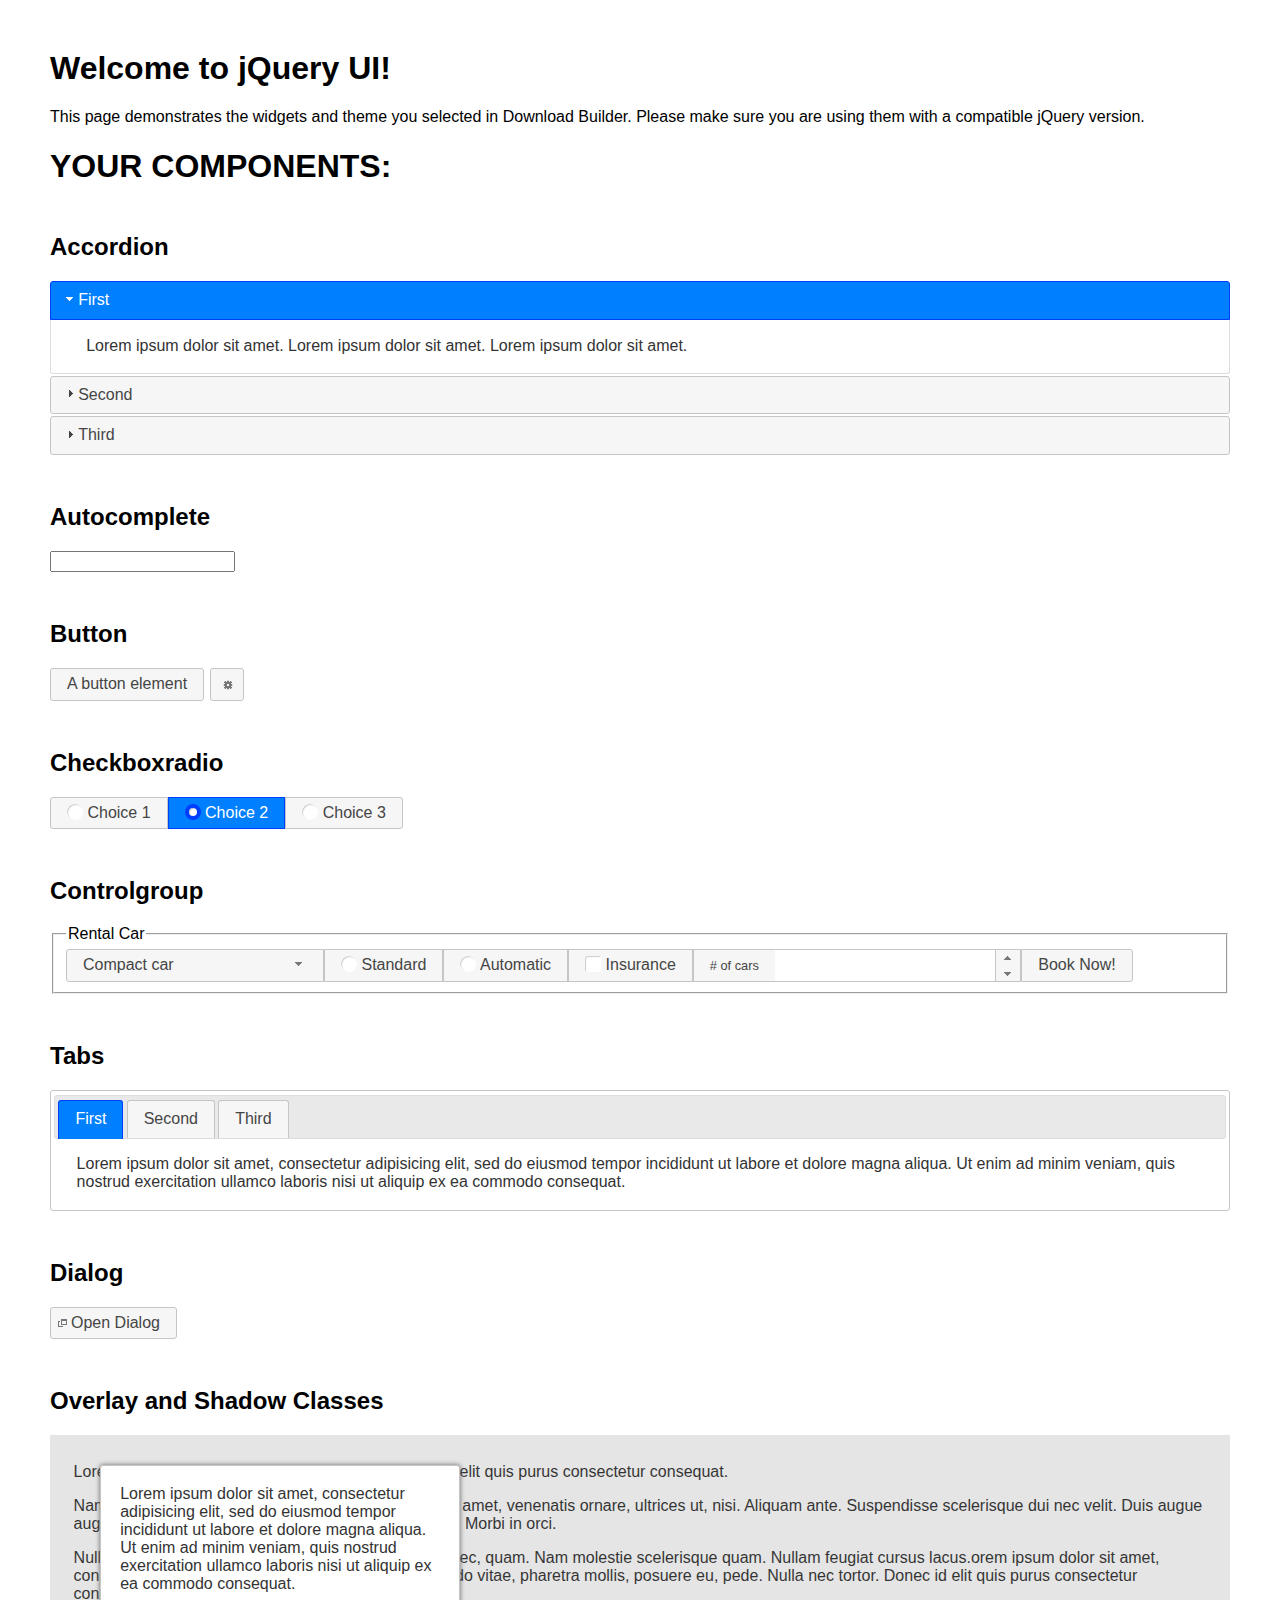
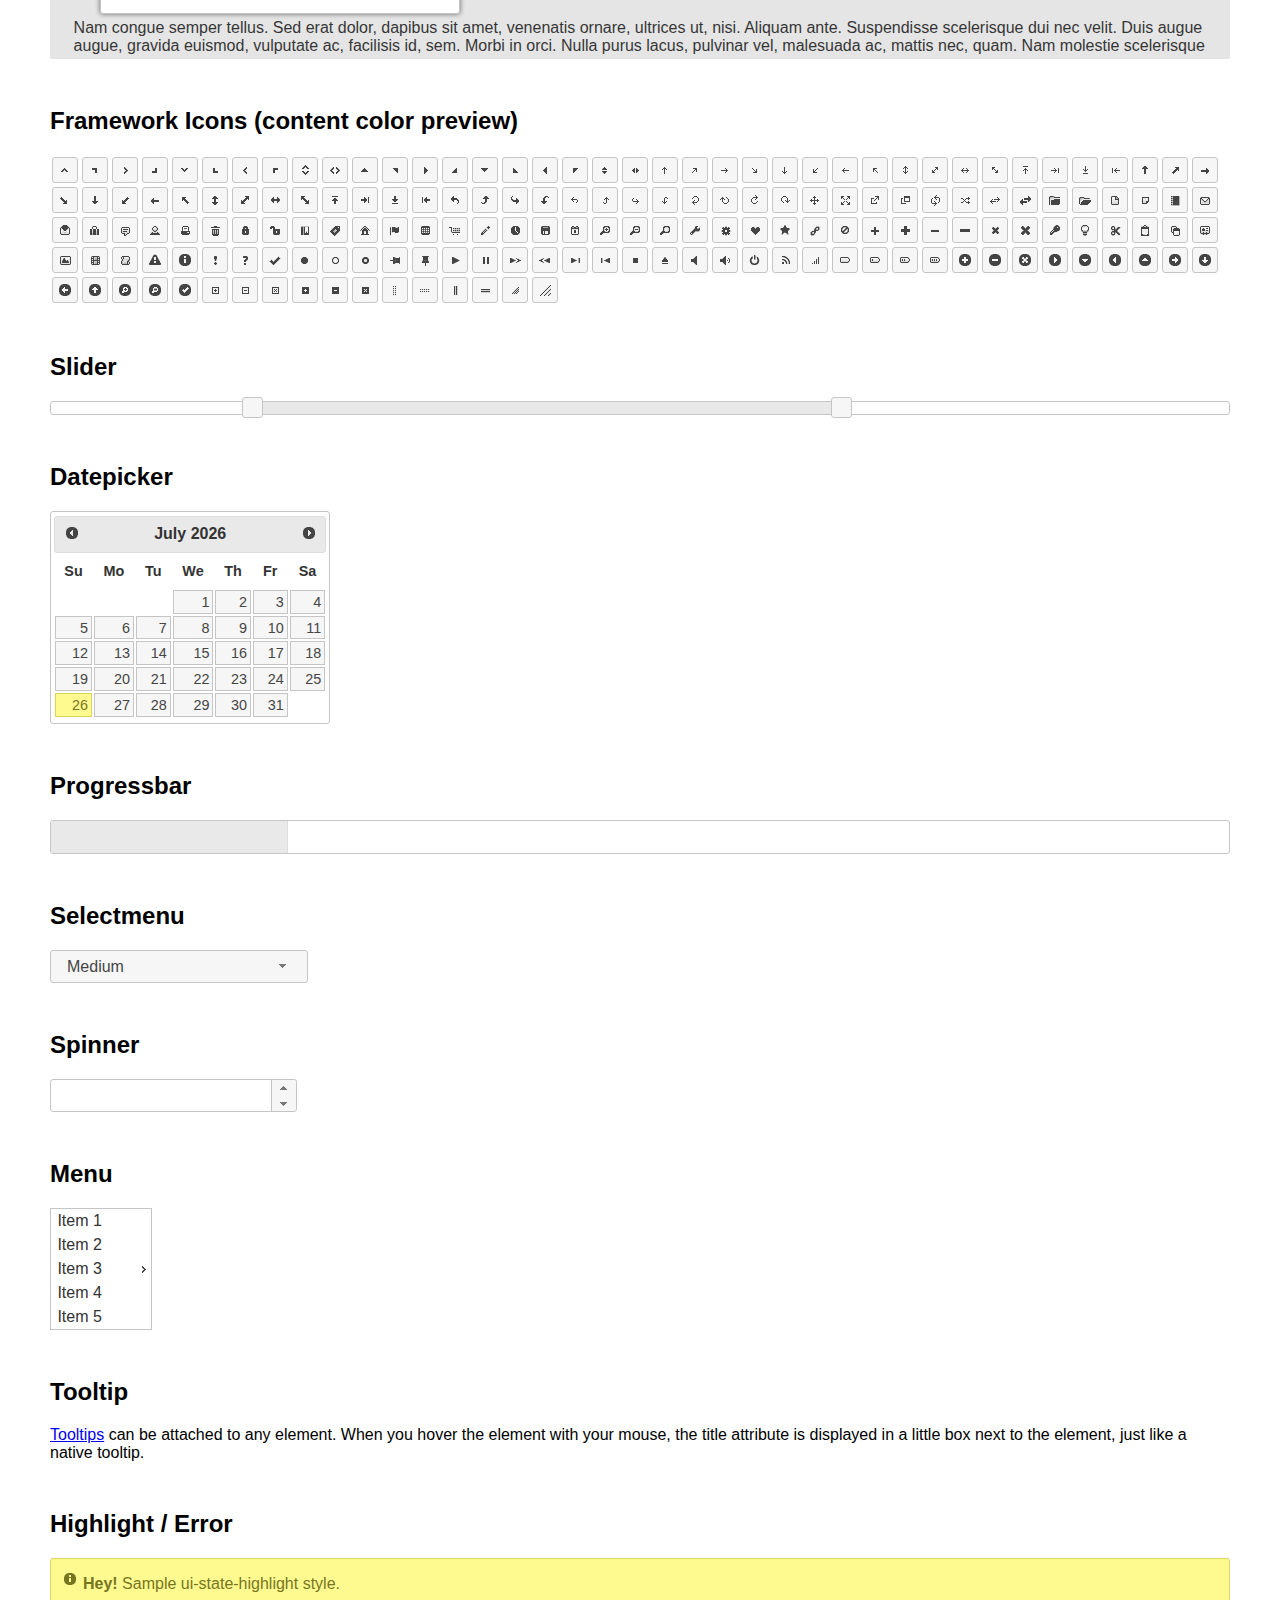
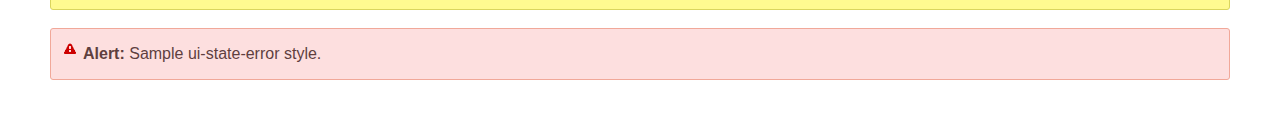
<file: js-libraries/jquery-ui-1.12.1.custom/index.html>
<!doctype html>
<html lang="us">
<head>
	<meta charset="utf-8">
	<title>jQuery UI Example Page</title>
	<link href="jquery-ui.css" rel="stylesheet">
	<style>
	body{
		font-family: "Trebuchet MS", sans-serif;
		margin: 50px;
	}
	.demoHeaders {
		margin-top: 2em;
	}
	#dialog-link {
		padding: .4em 1em .4em 20px;
		text-decoration: none;
		position: relative;
	}
	#dialog-link span.ui-icon {
		margin: 0 5px 0 0;
		position: absolute;
		left: .2em;
		top: 50%;
		margin-top: -8px;
	}
	#icons {
		margin: 0;
		padding: 0;
	}
	#icons li {
		margin: 2px;
		position: relative;
		padding: 4px 0;
		cursor: pointer;
		float: left;
		list-style: none;
	}
	#icons span.ui-icon {
		float: left;
		margin: 0 4px;
	}
	.fakewindowcontain .ui-widget-overlay {
		position: absolute;
	}
	select {
		width: 200px;
	}
	</style>
</head>
<body>

<h1>Welcome to jQuery UI!</h1>

<div class="ui-widget">
	<p>This page demonstrates the widgets and theme you selected in Download Builder. Please make sure you are using them with a compatible jQuery version.</p>
</div>

<h1>YOUR COMPONENTS:</h1>


<!-- Accordion -->
<h2 class="demoHeaders">Accordion</h2>
<div id="accordion">
	<h3>First</h3>
	<div>Lorem ipsum dolor sit amet. Lorem ipsum dolor sit amet. Lorem ipsum dolor sit amet.</div>
	<h3>Second</h3>
	<div>Phasellus mattis tincidunt nibh.</div>
	<h3>Third</h3>
	<div>Nam dui erat, auctor a, dignissim quis.</div>
</div>



<!-- Autocomplete -->
<h2 class="demoHeaders">Autocomplete</h2>
<div>
	<input id="autocomplete" title="type &quot;a&quot;">
</div>



<!-- Button -->
<h2 class="demoHeaders">Button</h2>
<button id="button">A button element</button>
<button id="button-icon">An icon-only button</button>



<!-- Checkboxradio -->
<h2 class="demoHeaders">Checkboxradio</h2>
<form style="margin-top: 1em;">
	<div id="radioset">
		<input type="radio" id="radio1" name="radio"><label for="radio1">Choice 1</label>
		<input type="radio" id="radio2" name="radio" checked="checked"><label for="radio2">Choice 2</label>
		<input type="radio" id="radio3" name="radio"><label for="radio3">Choice 3</label>
	</div>
</form>



<!-- Controlgroup -->
<h2 class="demoHeaders">Controlgroup</h2>
<fieldset>
	<legend>Rental Car</legend>
	<div id="controlgroup">
		<select id="car-type">
			<option>Compact car</option>
			<option>Midsize car</option>
			<option>Full size car</option>
			<option>SUV</option>
			<option>Luxury</option>
			<option>Truck</option>
			<option>Van</option>
		</select>
		<label for="transmission-standard">Standard</label>
		<input type="radio" name="transmission" id="transmission-standard">
		<label for="transmission-automatic">Automatic</label>
		<input type="radio" name="transmission" id="transmission-automatic">
		<label for="insurance">Insurance</label>
		<input type="checkbox" name="insurance" id="insurance">
		<label for="horizontal-spinner" class="ui-controlgroup-label"># of cars</label>
		<input id="horizontal-spinner" class="ui-spinner-input">
		<button>Book Now!</button>
	</div>
</fieldset>



<!-- Tabs -->
<h2 class="demoHeaders">Tabs</h2>
<div id="tabs">
	<ul>
		<li><a href="#tabs-1">First</a></li>
		<li><a href="#tabs-2">Second</a></li>
		<li><a href="#tabs-3">Third</a></li>
	</ul>
	<div id="tabs-1">Lorem ipsum dolor sit amet, consectetur adipisicing elit, sed do eiusmod tempor incididunt ut labore et dolore magna aliqua. Ut enim ad minim veniam, quis nostrud exercitation ullamco laboris nisi ut aliquip ex ea commodo consequat.</div>
	<div id="tabs-2">Phasellus mattis tincidunt nibh. Cras orci urna, blandit id, pretium vel, aliquet ornare, felis. Maecenas scelerisque sem non nisl. Fusce sed lorem in enim dictum bibendum.</div>
	<div id="tabs-3">Nam dui erat, auctor a, dignissim quis, sollicitudin eu, felis. Pellentesque nisi urna, interdum eget, sagittis et, consequat vestibulum, lacus. Mauris porttitor ullamcorper augue.</div>
</div>



<h2 class="demoHeaders">Dialog</h2>
<p>
	<button id="dialog-link" class="ui-button ui-corner-all ui-widget">
		<span class="ui-icon ui-icon-newwin"></span>Open Dialog
	</button>
</p>

<h2 class="demoHeaders">Overlay and Shadow Classes</h2>
<div style="position: relative; width: 96%; height: 200px; padding:1% 2%; overflow:hidden;" class="fakewindowcontain">
	<p>Lorem ipsum dolor sit amet,  Nulla nec tortor. Donec id elit quis purus consectetur consequat. </p><p>Nam congue semper tellus. Sed erat dolor, dapibus sit amet, venenatis ornare, ultrices ut, nisi. Aliquam ante. Suspendisse scelerisque dui nec velit. Duis augue augue, gravida euismod, vulputate ac, facilisis id, sem. Morbi in orci. </p><p>Nulla purus lacus, pulvinar vel, malesuada ac, mattis nec, quam. Nam molestie scelerisque quam. Nullam feugiat cursus lacus.orem ipsum dolor sit amet, consectetur adipiscing elit. Donec libero risus, commodo vitae, pharetra mollis, posuere eu, pede. Nulla nec tortor. Donec id elit quis purus consectetur consequat. </p><p>Nam congue semper tellus. Sed erat dolor, dapibus sit amet, venenatis ornare, ultrices ut, nisi. Aliquam ante. Suspendisse scelerisque dui nec velit. Duis augue augue, gravida euismod, vulputate ac, facilisis id, sem. Morbi in orci. Nulla purus lacus, pulvinar vel, malesuada ac, mattis nec, quam. Nam molestie scelerisque quam. </p><p>Nullam feugiat cursus lacus.orem ipsum dolor sit amet, consectetur adipiscing elit. Donec libero risus, commodo vitae, pharetra mollis, posuere eu, pede. Nulla nec tortor. Donec id elit quis purus consectetur consequat. Nam congue semper tellus. Sed erat dolor, dapibus sit amet, venenatis ornare, ultrices ut, nisi. Aliquam ante. </p><p>Suspendisse scelerisque dui nec velit. Duis augue augue, gravida euismod, vulputate ac, facilisis id, sem. Morbi in orci. Nulla purus lacus, pulvinar vel, malesuada ac, mattis nec, quam. Nam molestie scelerisque quam. Nullam feugiat cursus lacus.orem ipsum dolor sit amet, consectetur adipiscing elit. Donec libero risus, commodo vitae, pharetra mollis, posuere eu, pede. Nulla nec tortor. Donec id elit quis purus consectetur consequat. Nam congue semper tellus. Sed erat dolor, dapibus sit amet, venenatis ornare, ultrices ut, nisi. </p>

	<!-- ui-dialog -->
	<div class="ui-widget-overlay ui-front"></div>
	<div style="position: absolute; width: 320px; left: 50px; top: 30px; padding: 1.2em" class="ui-widget ui-front ui-widget-content ui-corner-all ui-widget-shadow">
		Lorem ipsum dolor sit amet, consectetur adipisicing elit, sed do eiusmod tempor incididunt ut labore et dolore magna aliqua. Ut enim ad minim veniam, quis nostrud exercitation ullamco laboris nisi ut aliquip ex ea commodo consequat.
	</div>

</div>

<!-- ui-dialog -->
<div id="dialog" title="Dialog Title">
	<p>Lorem ipsum dolor sit amet, consectetur adipisicing elit, sed do eiusmod tempor incididunt ut labore et dolore magna aliqua. Ut enim ad minim veniam, quis nostrud exercitation ullamco laboris nisi ut aliquip ex ea commodo consequat.</p>
</div>



<h2 class="demoHeaders">Framework Icons (content color preview)</h2>
<ul id="icons" class="ui-widget ui-helper-clearfix">
	<li class="ui-state-default ui-corner-all" title=".ui-icon-caret-1-n"><span class="ui-icon ui-icon-caret-1-n"></span></li>
	<li class="ui-state-default ui-corner-all" title=".ui-icon-caret-1-ne"><span class="ui-icon ui-icon-caret-1-ne"></span></li>
	<li class="ui-state-default ui-corner-all" title=".ui-icon-caret-1-e"><span class="ui-icon ui-icon-caret-1-e"></span></li>
	<li class="ui-state-default ui-corner-all" title=".ui-icon-caret-1-se"><span class="ui-icon ui-icon-caret-1-se"></span></li>
	<li class="ui-state-default ui-corner-all" title=".ui-icon-caret-1-s"><span class="ui-icon ui-icon-caret-1-s"></span></li>
	<li class="ui-state-default ui-corner-all" title=".ui-icon-caret-1-sw"><span class="ui-icon ui-icon-caret-1-sw"></span></li>
	<li class="ui-state-default ui-corner-all" title=".ui-icon-caret-1-w"><span class="ui-icon ui-icon-caret-1-w"></span></li>
	<li class="ui-state-default ui-corner-all" title=".ui-icon-caret-1-nw"><span class="ui-icon ui-icon-caret-1-nw"></span></li>
	<li class="ui-state-default ui-corner-all" title=".ui-icon-caret-2-n-s"><span class="ui-icon ui-icon-caret-2-n-s"></span></li>
	<li class="ui-state-default ui-corner-all" title=".ui-icon-caret-2-e-w"><span class="ui-icon ui-icon-caret-2-e-w"></span></li>
	<li class="ui-state-default ui-corner-all" title=".ui-icon-triangle-1-n"><span class="ui-icon ui-icon-triangle-1-n"></span></li>
	<li class="ui-state-default ui-corner-all" title=".ui-icon-triangle-1-ne"><span class="ui-icon ui-icon-triangle-1-ne"></span></li>
	<li class="ui-state-default ui-corner-all" title=".ui-icon-triangle-1-e"><span class="ui-icon ui-icon-triangle-1-e"></span></li>
	<li class="ui-state-default ui-corner-all" title=".ui-icon-triangle-1-se"><span class="ui-icon ui-icon-triangle-1-se"></span></li>
	<li class="ui-state-default ui-corner-all" title=".ui-icon-triangle-1-s"><span class="ui-icon ui-icon-triangle-1-s"></span></li>
	<li class="ui-state-default ui-corner-all" title=".ui-icon-triangle-1-sw"><span class="ui-icon ui-icon-triangle-1-sw"></span></li>
	<li class="ui-state-default ui-corner-all" title=".ui-icon-triangle-1-w"><span class="ui-icon ui-icon-triangle-1-w"></span></li>
	<li class="ui-state-default ui-corner-all" title=".ui-icon-triangle-1-nw"><span class="ui-icon ui-icon-triangle-1-nw"></span></li>
	<li class="ui-state-default ui-corner-all" title=".ui-icon-triangle-2-n-s"><span class="ui-icon ui-icon-triangle-2-n-s"></span></li>
	<li class="ui-state-default ui-corner-all" title=".ui-icon-triangle-2-e-w"><span class="ui-icon ui-icon-triangle-2-e-w"></span></li>
	<li class="ui-state-default ui-corner-all" title=".ui-icon-arrow-1-n"><span class="ui-icon ui-icon-arrow-1-n"></span></li>
	<li class="ui-state-default ui-corner-all" title=".ui-icon-arrow-1-ne"><span class="ui-icon ui-icon-arrow-1-ne"></span></li>
	<li class="ui-state-default ui-corner-all" title=".ui-icon-arrow-1-e"><span class="ui-icon ui-icon-arrow-1-e"></span></li>
	<li class="ui-state-default ui-corner-all" title=".ui-icon-arrow-1-se"><span class="ui-icon ui-icon-arrow-1-se"></span></li>
	<li class="ui-state-default ui-corner-all" title=".ui-icon-arrow-1-s"><span class="ui-icon ui-icon-arrow-1-s"></span></li>
	<li class="ui-state-default ui-corner-all" title=".ui-icon-arrow-1-sw"><span class="ui-icon ui-icon-arrow-1-sw"></span></li>
	<li class="ui-state-default ui-corner-all" title=".ui-icon-arrow-1-w"><span class="ui-icon ui-icon-arrow-1-w"></span></li>
	<li class="ui-state-default ui-corner-all" title=".ui-icon-arrow-1-nw"><span class="ui-icon ui-icon-arrow-1-nw"></span></li>
	<li class="ui-state-default ui-corner-all" title=".ui-icon-arrow-2-n-s"><span class="ui-icon ui-icon-arrow-2-n-s"></span></li>
	<li class="ui-state-default ui-corner-all" title=".ui-icon-arrow-2-ne-sw"><span class="ui-icon ui-icon-arrow-2-ne-sw"></span></li>
	<li class="ui-state-default ui-corner-all" title=".ui-icon-arrow-2-e-w"><span class="ui-icon ui-icon-arrow-2-e-w"></span></li>
	<li class="ui-state-default ui-corner-all" title=".ui-icon-arrow-2-se-nw"><span class="ui-icon ui-icon-arrow-2-se-nw"></span></li>
	<li class="ui-state-default ui-corner-all" title=".ui-icon-arrowstop-1-n"><span class="ui-icon ui-icon-arrowstop-1-n"></span></li>
	<li class="ui-state-default ui-corner-all" title=".ui-icon-arrowstop-1-e"><span class="ui-icon ui-icon-arrowstop-1-e"></span></li>
	<li class="ui-state-default ui-corner-all" title=".ui-icon-arrowstop-1-s"><span class="ui-icon ui-icon-arrowstop-1-s"></span></li>
	<li class="ui-state-default ui-corner-all" title=".ui-icon-arrowstop-1-w"><span class="ui-icon ui-icon-arrowstop-1-w"></span></li>
	<li class="ui-state-default ui-corner-all" title=".ui-icon-arrowthick-1-n"><span class="ui-icon ui-icon-arrowthick-1-n"></span></li>
	<li class="ui-state-default ui-corner-all" title=".ui-icon-arrowthick-1-ne"><span class="ui-icon ui-icon-arrowthick-1-ne"></span></li>
	<li class="ui-state-default ui-corner-all" title=".ui-icon-arrowthick-1-e"><span class="ui-icon ui-icon-arrowthick-1-e"></span></li>
	<li class="ui-state-default ui-corner-all" title=".ui-icon-arrowthick-1-se"><span class="ui-icon ui-icon-arrowthick-1-se"></span></li>
	<li class="ui-state-default ui-corner-all" title=".ui-icon-arrowthick-1-s"><span class="ui-icon ui-icon-arrowthick-1-s"></span></li>
	<li class="ui-state-default ui-corner-all" title=".ui-icon-arrowthick-1-sw"><span class="ui-icon ui-icon-arrowthick-1-sw"></span></li>
	<li class="ui-state-default ui-corner-all" title=".ui-icon-arrowthick-1-w"><span class="ui-icon ui-icon-arrowthick-1-w"></span></li>
	<li class="ui-state-default ui-corner-all" title=".ui-icon-arrowthick-1-nw"><span class="ui-icon ui-icon-arrowthick-1-nw"></span></li>
	<li class="ui-state-default ui-corner-all" title=".ui-icon-arrowthick-2-n-s"><span class="ui-icon ui-icon-arrowthick-2-n-s"></span></li>
	<li class="ui-state-default ui-corner-all" title=".ui-icon-arrowthick-2-ne-sw"><span class="ui-icon ui-icon-arrowthick-2-ne-sw"></span></li>
	<li class="ui-state-default ui-corner-all" title=".ui-icon-arrowthick-2-e-w"><span class="ui-icon ui-icon-arrowthick-2-e-w"></span></li>
	<li class="ui-state-default ui-corner-all" title=".ui-icon-arrowthick-2-se-nw"><span class="ui-icon ui-icon-arrowthick-2-se-nw"></span></li>
	<li class="ui-state-default ui-corner-all" title=".ui-icon-arrowthickstop-1-n"><span class="ui-icon ui-icon-arrowthickstop-1-n"></span></li>
	<li class="ui-state-default ui-corner-all" title=".ui-icon-arrowthickstop-1-e"><span class="ui-icon ui-icon-arrowthickstop-1-e"></span></li>
	<li class="ui-state-default ui-corner-all" title=".ui-icon-arrowthickstop-1-s"><span class="ui-icon ui-icon-arrowthickstop-1-s"></span></li>
	<li class="ui-state-default ui-corner-all" title=".ui-icon-arrowthickstop-1-w"><span class="ui-icon ui-icon-arrowthickstop-1-w"></span></li>
	<li class="ui-state-default ui-corner-all" title=".ui-icon-arrowreturnthick-1-w"><span class="ui-icon ui-icon-arrowreturnthick-1-w"></span></li>
	<li class="ui-state-default ui-corner-all" title=".ui-icon-arrowreturnthick-1-n"><span class="ui-icon ui-icon-arrowreturnthick-1-n"></span></li>
	<li class="ui-state-default ui-corner-all" title=".ui-icon-arrowreturnthick-1-e"><span class="ui-icon ui-icon-arrowreturnthick-1-e"></span></li>
	<li class="ui-state-default ui-corner-all" title=".ui-icon-arrowreturnthick-1-s"><span class="ui-icon ui-icon-arrowreturnthick-1-s"></span></li>
	<li class="ui-state-default ui-corner-all" title=".ui-icon-arrowreturn-1-w"><span class="ui-icon ui-icon-arrowreturn-1-w"></span></li>
	<li class="ui-state-default ui-corner-all" title=".ui-icon-arrowreturn-1-n"><span class="ui-icon ui-icon-arrowreturn-1-n"></span></li>
	<li class="ui-state-default ui-corner-all" title=".ui-icon-arrowreturn-1-e"><span class="ui-icon ui-icon-arrowreturn-1-e"></span></li>
	<li class="ui-state-default ui-corner-all" title=".ui-icon-arrowreturn-1-s"><span class="ui-icon ui-icon-arrowreturn-1-s"></span></li>
	<li class="ui-state-default ui-corner-all" title=".ui-icon-arrowrefresh-1-w"><span class="ui-icon ui-icon-arrowrefresh-1-w"></span></li>
	<li class="ui-state-default ui-corner-all" title=".ui-icon-arrowrefresh-1-n"><span class="ui-icon ui-icon-arrowrefresh-1-n"></span></li>
	<li class="ui-state-default ui-corner-all" title=".ui-icon-arrowrefresh-1-e"><span class="ui-icon ui-icon-arrowrefresh-1-e"></span></li>
	<li class="ui-state-default ui-corner-all" title=".ui-icon-arrowrefresh-1-s"><span class="ui-icon ui-icon-arrowrefresh-1-s"></span></li>
	<li class="ui-state-default ui-corner-all" title=".ui-icon-arrow-4"><span class="ui-icon ui-icon-arrow-4"></span></li>
	<li class="ui-state-default ui-corner-all" title=".ui-icon-arrow-4-diag"><span class="ui-icon ui-icon-arrow-4-diag"></span></li>
	<li class="ui-state-default ui-corner-all" title=".ui-icon-extlink"><span class="ui-icon ui-icon-extlink"></span></li>
	<li class="ui-state-default ui-corner-all" title=".ui-icon-newwin"><span class="ui-icon ui-icon-newwin"></span></li>
	<li class="ui-state-default ui-corner-all" title=".ui-icon-refresh"><span class="ui-icon ui-icon-refresh"></span></li>
	<li class="ui-state-default ui-corner-all" title=".ui-icon-shuffle"><span class="ui-icon ui-icon-shuffle"></span></li>
	<li class="ui-state-default ui-corner-all" title=".ui-icon-transfer-e-w"><span class="ui-icon ui-icon-transfer-e-w"></span></li>
	<li class="ui-state-default ui-corner-all" title=".ui-icon-transferthick-e-w"><span class="ui-icon ui-icon-transferthick-e-w"></span></li>
	<li class="ui-state-default ui-corner-all" title=".ui-icon-folder-collapsed"><span class="ui-icon ui-icon-folder-collapsed"></span></li>
	<li class="ui-state-default ui-corner-all" title=".ui-icon-folder-open"><span class="ui-icon ui-icon-folder-open"></span></li>
	<li class="ui-state-default ui-corner-all" title=".ui-icon-document"><span class="ui-icon ui-icon-document"></span></li>
	<li class="ui-state-default ui-corner-all" title=".ui-icon-document-b"><span class="ui-icon ui-icon-document-b"></span></li>
	<li class="ui-state-default ui-corner-all" title=".ui-icon-note"><span class="ui-icon ui-icon-note"></span></li>
	<li class="ui-state-default ui-corner-all" title=".ui-icon-mail-closed"><span class="ui-icon ui-icon-mail-closed"></span></li>
	<li class="ui-state-default ui-corner-all" title=".ui-icon-mail-open"><span class="ui-icon ui-icon-mail-open"></span></li>
	<li class="ui-state-default ui-corner-all" title=".ui-icon-suitcase"><span class="ui-icon ui-icon-suitcase"></span></li>
	<li class="ui-state-default ui-corner-all" title=".ui-icon-comment"><span class="ui-icon ui-icon-comment"></span></li>
	<li class="ui-state-default ui-corner-all" title=".ui-icon-person"><span class="ui-icon ui-icon-person"></span></li>
	<li class="ui-state-default ui-corner-all" title=".ui-icon-print"><span class="ui-icon ui-icon-print"></span></li>
	<li class="ui-state-default ui-corner-all" title=".ui-icon-trash"><span class="ui-icon ui-icon-trash"></span></li>
	<li class="ui-state-default ui-corner-all" title=".ui-icon-locked"><span class="ui-icon ui-icon-locked"></span></li>
	<li class="ui-state-default ui-corner-all" title=".ui-icon-unlocked"><span class="ui-icon ui-icon-unlocked"></span></li>
	<li class="ui-state-default ui-corner-all" title=".ui-icon-bookmark"><span class="ui-icon ui-icon-bookmark"></span></li>
	<li class="ui-state-default ui-corner-all" title=".ui-icon-tag"><span class="ui-icon ui-icon-tag"></span></li>
	<li class="ui-state-default ui-corner-all" title=".ui-icon-home"><span class="ui-icon ui-icon-home"></span></li>
	<li class="ui-state-default ui-corner-all" title=".ui-icon-flag"><span class="ui-icon ui-icon-flag"></span></li>
	<li class="ui-state-default ui-corner-all" title=".ui-icon-calculator"><span class="ui-icon ui-icon-calculator"></span></li>
	<li class="ui-state-default ui-corner-all" title=".ui-icon-cart"><span class="ui-icon ui-icon-cart"></span></li>
	<li class="ui-state-default ui-corner-all" title=".ui-icon-pencil"><span class="ui-icon ui-icon-pencil"></span></li>
	<li class="ui-state-default ui-corner-all" title=".ui-icon-clock"><span class="ui-icon ui-icon-clock"></span></li>
	<li class="ui-state-default ui-corner-all" title=".ui-icon-disk"><span class="ui-icon ui-icon-disk"></span></li>
	<li class="ui-state-default ui-corner-all" title=".ui-icon-calendar"><span class="ui-icon ui-icon-calendar"></span></li>
	<li class="ui-state-default ui-corner-all" title=".ui-icon-zoomin"><span class="ui-icon ui-icon-zoomin"></span></li>
	<li class="ui-state-default ui-corner-all" title=".ui-icon-zoomout"><span class="ui-icon ui-icon-zoomout"></span></li>
	<li class="ui-state-default ui-corner-all" title=".ui-icon-search"><span class="ui-icon ui-icon-search"></span></li>
	<li class="ui-state-default ui-corner-all" title=".ui-icon-wrench"><span class="ui-icon ui-icon-wrench"></span></li>
	<li class="ui-state-default ui-corner-all" title=".ui-icon-gear"><span class="ui-icon ui-icon-gear"></span></li>
	<li class="ui-state-default ui-corner-all" title=".ui-icon-heart"><span class="ui-icon ui-icon-heart"></span></li>
	<li class="ui-state-default ui-corner-all" title=".ui-icon-star"><span class="ui-icon ui-icon-star"></span></li>
	<li class="ui-state-default ui-corner-all" title=".ui-icon-link"><span class="ui-icon ui-icon-link"></span></li>
	<li class="ui-state-default ui-corner-all" title=".ui-icon-cancel"><span class="ui-icon ui-icon-cancel"></span></li>
	<li class="ui-state-default ui-corner-all" title=".ui-icon-plus"><span class="ui-icon ui-icon-plus"></span></li>
	<li class="ui-state-default ui-corner-all" title=".ui-icon-plusthick"><span class="ui-icon ui-icon-plusthick"></span></li>
	<li class="ui-state-default ui-corner-all" title=".ui-icon-minus"><span class="ui-icon ui-icon-minus"></span></li>
	<li class="ui-state-default ui-corner-all" title=".ui-icon-minusthick"><span class="ui-icon ui-icon-minusthick"></span></li>
	<li class="ui-state-default ui-corner-all" title=".ui-icon-close"><span class="ui-icon ui-icon-close"></span></li>
	<li class="ui-state-default ui-corner-all" title=".ui-icon-closethick"><span class="ui-icon ui-icon-closethick"></span></li>
	<li class="ui-state-default ui-corner-all" title=".ui-icon-key"><span class="ui-icon ui-icon-key"></span></li>
	<li class="ui-state-default ui-corner-all" title=".ui-icon-lightbulb"><span class="ui-icon ui-icon-lightbulb"></span></li>
	<li class="ui-state-default ui-corner-all" title=".ui-icon-scissors"><span class="ui-icon ui-icon-scissors"></span></li>
	<li class="ui-state-default ui-corner-all" title=".ui-icon-clipboard"><span class="ui-icon ui-icon-clipboard"></span></li>
	<li class="ui-state-default ui-corner-all" title=".ui-icon-copy"><span class="ui-icon ui-icon-copy"></span></li>
	<li class="ui-state-default ui-corner-all" title=".ui-icon-contact"><span class="ui-icon ui-icon-contact"></span></li>
	<li class="ui-state-default ui-corner-all" title=".ui-icon-image"><span class="ui-icon ui-icon-image"></span></li>
	<li class="ui-state-default ui-corner-all" title=".ui-icon-video"><span class="ui-icon ui-icon-video"></span></li>
	<li class="ui-state-default ui-corner-all" title=".ui-icon-script"><span class="ui-icon ui-icon-script"></span></li>
	<li class="ui-state-default ui-corner-all" title=".ui-icon-alert"><span class="ui-icon ui-icon-alert"></span></li>
	<li class="ui-state-default ui-corner-all" title=".ui-icon-info"><span class="ui-icon ui-icon-info"></span></li>
	<li class="ui-state-default ui-corner-all" title=".ui-icon-notice"><span class="ui-icon ui-icon-notice"></span></li>
	<li class="ui-state-default ui-corner-all" title=".ui-icon-help"><span class="ui-icon ui-icon-help"></span></li>
	<li class="ui-state-default ui-corner-all" title=".ui-icon-check"><span class="ui-icon ui-icon-check"></span></li>
	<li class="ui-state-default ui-corner-all" title=".ui-icon-bullet"><span class="ui-icon ui-icon-bullet"></span></li>
	<li class="ui-state-default ui-corner-all" title=".ui-icon-radio-off"><span class="ui-icon ui-icon-radio-off"></span></li>
	<li class="ui-state-default ui-corner-all" title=".ui-icon-radio-on"><span class="ui-icon ui-icon-radio-on"></span></li>
	<li class="ui-state-default ui-corner-all" title=".ui-icon-pin-w"><span class="ui-icon ui-icon-pin-w"></span></li>
	<li class="ui-state-default ui-corner-all" title=".ui-icon-pin-s"><span class="ui-icon ui-icon-pin-s"></span></li>
	<li class="ui-state-default ui-corner-all" title=".ui-icon-play"><span class="ui-icon ui-icon-play"></span></li>
	<li class="ui-state-default ui-corner-all" title=".ui-icon-pause"><span class="ui-icon ui-icon-pause"></span></li>
	<li class="ui-state-default ui-corner-all" title=".ui-icon-seek-next"><span class="ui-icon ui-icon-seek-next"></span></li>
	<li class="ui-state-default ui-corner-all" title=".ui-icon-seek-prev"><span class="ui-icon ui-icon-seek-prev"></span></li>
	<li class="ui-state-default ui-corner-all" title=".ui-icon-seek-end"><span class="ui-icon ui-icon-seek-end"></span></li>
	<li class="ui-state-default ui-corner-all" title=".ui-icon-seek-first"><span class="ui-icon ui-icon-seek-first"></span></li>
	<li class="ui-state-default ui-corner-all" title=".ui-icon-stop"><span class="ui-icon ui-icon-stop"></span></li>
	<li class="ui-state-default ui-corner-all" title=".ui-icon-eject"><span class="ui-icon ui-icon-eject"></span></li>
	<li class="ui-state-default ui-corner-all" title=".ui-icon-volume-off"><span class="ui-icon ui-icon-volume-off"></span></li>
	<li class="ui-state-default ui-corner-all" title=".ui-icon-volume-on"><span class="ui-icon ui-icon-volume-on"></span></li>
	<li class="ui-state-default ui-corner-all" title=".ui-icon-power"><span class="ui-icon ui-icon-power"></span></li>
	<li class="ui-state-default ui-corner-all" title=".ui-icon-signal-diag"><span class="ui-icon ui-icon-signal-diag"></span></li>
	<li class="ui-state-default ui-corner-all" title=".ui-icon-signal"><span class="ui-icon ui-icon-signal"></span></li>
	<li class="ui-state-default ui-corner-all" title=".ui-icon-battery-0"><span class="ui-icon ui-icon-battery-0"></span></li>
	<li class="ui-state-default ui-corner-all" title=".ui-icon-battery-1"><span class="ui-icon ui-icon-battery-1"></span></li>
	<li class="ui-state-default ui-corner-all" title=".ui-icon-battery-2"><span class="ui-icon ui-icon-battery-2"></span></li>
	<li class="ui-state-default ui-corner-all" title=".ui-icon-battery-3"><span class="ui-icon ui-icon-battery-3"></span></li>
	<li class="ui-state-default ui-corner-all" title=".ui-icon-circle-plus"><span class="ui-icon ui-icon-circle-plus"></span></li>
	<li class="ui-state-default ui-corner-all" title=".ui-icon-circle-minus"><span class="ui-icon ui-icon-circle-minus"></span></li>
	<li class="ui-state-default ui-corner-all" title=".ui-icon-circle-close"><span class="ui-icon ui-icon-circle-close"></span></li>
	<li class="ui-state-default ui-corner-all" title=".ui-icon-circle-triangle-e"><span class="ui-icon ui-icon-circle-triangle-e"></span></li>
	<li class="ui-state-default ui-corner-all" title=".ui-icon-circle-triangle-s"><span class="ui-icon ui-icon-circle-triangle-s"></span></li>
	<li class="ui-state-default ui-corner-all" title=".ui-icon-circle-triangle-w"><span class="ui-icon ui-icon-circle-triangle-w"></span></li>
	<li class="ui-state-default ui-corner-all" title=".ui-icon-circle-triangle-n"><span class="ui-icon ui-icon-circle-triangle-n"></span></li>
	<li class="ui-state-default ui-corner-all" title=".ui-icon-circle-arrow-e"><span class="ui-icon ui-icon-circle-arrow-e"></span></li>
	<li class="ui-state-default ui-corner-all" title=".ui-icon-circle-arrow-s"><span class="ui-icon ui-icon-circle-arrow-s"></span></li>
	<li class="ui-state-default ui-corner-all" title=".ui-icon-circle-arrow-w"><span class="ui-icon ui-icon-circle-arrow-w"></span></li>
	<li class="ui-state-default ui-corner-all" title=".ui-icon-circle-arrow-n"><span class="ui-icon ui-icon-circle-arrow-n"></span></li>
	<li class="ui-state-default ui-corner-all" title=".ui-icon-circle-zoomin"><span class="ui-icon ui-icon-circle-zoomin"></span></li>
	<li class="ui-state-default ui-corner-all" title=".ui-icon-circle-zoomout"><span class="ui-icon ui-icon-circle-zoomout"></span></li>
	<li class="ui-state-default ui-corner-all" title=".ui-icon-circle-check"><span class="ui-icon ui-icon-circle-check"></span></li>
	<li class="ui-state-default ui-corner-all" title=".ui-icon-circlesmall-plus"><span class="ui-icon ui-icon-circlesmall-plus"></span></li>
	<li class="ui-state-default ui-corner-all" title=".ui-icon-circlesmall-minus"><span class="ui-icon ui-icon-circlesmall-minus"></span></li>
	<li class="ui-state-default ui-corner-all" title=".ui-icon-circlesmall-close"><span class="ui-icon ui-icon-circlesmall-close"></span></li>
	<li class="ui-state-default ui-corner-all" title=".ui-icon-squaresmall-plus"><span class="ui-icon ui-icon-squaresmall-plus"></span></li>
	<li class="ui-state-default ui-corner-all" title=".ui-icon-squaresmall-minus"><span class="ui-icon ui-icon-squaresmall-minus"></span></li>
	<li class="ui-state-default ui-corner-all" title=".ui-icon-squaresmall-close"><span class="ui-icon ui-icon-squaresmall-close"></span></li>
	<li class="ui-state-default ui-corner-all" title=".ui-icon-grip-dotted-vertical"><span class="ui-icon ui-icon-grip-dotted-vertical"></span></li>
	<li class="ui-state-default ui-corner-all" title=".ui-icon-grip-dotted-horizontal"><span class="ui-icon ui-icon-grip-dotted-horizontal"></span></li>
	<li class="ui-state-default ui-corner-all" title=".ui-icon-grip-solid-vertical"><span class="ui-icon ui-icon-grip-solid-vertical"></span></li>
	<li class="ui-state-default ui-corner-all" title=".ui-icon-grip-solid-horizontal"><span class="ui-icon ui-icon-grip-solid-horizontal"></span></li>
	<li class="ui-state-default ui-corner-all" title=".ui-icon-gripsmall-diagonal-se"><span class="ui-icon ui-icon-gripsmall-diagonal-se"></span></li>
	<li class="ui-state-default ui-corner-all" title=".ui-icon-grip-diagonal-se"><span class="ui-icon ui-icon-grip-diagonal-se"></span></li>
</ul>


<!-- Slider -->
<h2 class="demoHeaders">Slider</h2>
<div id="slider"></div>



<!-- Datepicker -->
<h2 class="demoHeaders">Datepicker</h2>
<div id="datepicker"></div>



<!-- Progressbar -->
<h2 class="demoHeaders">Progressbar</h2>
<div id="progressbar"></div>



<!-- Progressbar -->
<h2 class="demoHeaders">Selectmenu</h2>
<select id="selectmenu">
	<option>Slower</option>
	<option>Slow</option>
	<option selected="selected">Medium</option>
	<option>Fast</option>
	<option>Faster</option>
</select>



<!-- Spinner -->
<h2 class="demoHeaders">Spinner</h2>
<input id="spinner">



<!-- Menu -->
<h2 class="demoHeaders">Menu</h2>
<ul style="width:100px;" id="menu">
	<li><div>Item 1</div></li>
	<li><div>Item 2</div></li>
	<li><div>Item 3</div>
		<ul>
			<li><div>Item 3-1</div></li>
			<li><div>Item 3-2</div></li>
			<li><div>Item 3-3</div></li>
			<li><div>Item 3-4</div></li>
			<li><div>Item 3-5</div></li>
		</ul>
	</li>
	<li><div>Item 4</div></li>
	<li><div>Item 5</div></li>
</ul>



<!-- Tooltip -->
<h2 class="demoHeaders">Tooltip</h2>
<p id="tooltip">
	<a href="#" title="That&apos;s what this widget is">Tooltips</a> can be attached to any element. When you hover
the element with your mouse, the title attribute is displayed in a little box next to the element, just like a native tooltip.
</p>


<!-- Highlight / Error -->
<h2 class="demoHeaders">Highlight / Error</h2>
<div class="ui-widget">
	<div class="ui-state-highlight ui-corner-all" style="margin-top: 20px; padding: 0 .7em;">
		<p><span class="ui-icon ui-icon-info" style="float: left; margin-right: .3em;"></span>
		<strong>Hey!</strong> Sample ui-state-highlight style.</p>
	</div>
</div>
<br>
<div class="ui-widget">
	<div class="ui-state-error ui-corner-all" style="padding: 0 .7em;">
		<p><span class="ui-icon ui-icon-alert" style="float: left; margin-right: .3em;"></span>
		<strong>Alert:</strong> Sample ui-state-error style.</p>
	</div>
</div>

<script src="external/jquery/jquery.js"></script>
<script src="jquery-ui.js"></script>
<script>

$( "#accordion" ).accordion();



var availableTags = [
	"ActionScript",
	"AppleScript",
	"Asp",
	"BASIC",
	"C",
	"C++",
	"Clojure",
	"COBOL",
	"ColdFusion",
	"Erlang",
	"Fortran",
	"Groovy",
	"Haskell",
	"Java",
	"JavaScript",
	"Lisp",
	"Perl",
	"PHP",
	"Python",
	"Ruby",
	"Scala",
	"Scheme"
];
$( "#autocomplete" ).autocomplete({
	source: availableTags
});



$( "#button" ).button();
$( "#button-icon" ).button({
	icon: "ui-icon-gear",
	showLabel: false
});



$( "#radioset" ).buttonset();



$( "#controlgroup" ).controlgroup();



$( "#tabs" ).tabs();



$( "#dialog" ).dialog({
	autoOpen: false,
	width: 400,
	buttons: [
		{
			text: "Ok",
			click: function() {
				$( this ).dialog( "close" );
			}
		},
		{
			text: "Cancel",
			click: function() {
				$( this ).dialog( "close" );
			}
		}
	]
});

// Link to open the dialog
$( "#dialog-link" ).click(function( event ) {
	$( "#dialog" ).dialog( "open" );
	event.preventDefault();
});



$( "#datepicker" ).datepicker({
	inline: true
});



$( "#slider" ).slider({
	range: true,
	values: [ 17, 67 ]
});



$( "#progressbar" ).progressbar({
	value: 20
});



$( "#spinner" ).spinner();



$( "#menu" ).menu();



$( "#tooltip" ).tooltip();



$( "#selectmenu" ).selectmenu();


// Hover states on the static widgets
$( "#dialog-link, #icons li" ).hover(
	function() {
		$( this ).addClass( "ui-state-hover" );
	},
	function() {
		$( this ).removeClass( "ui-state-hover" );
	}
);
</script>
</body>
</html>
</file>
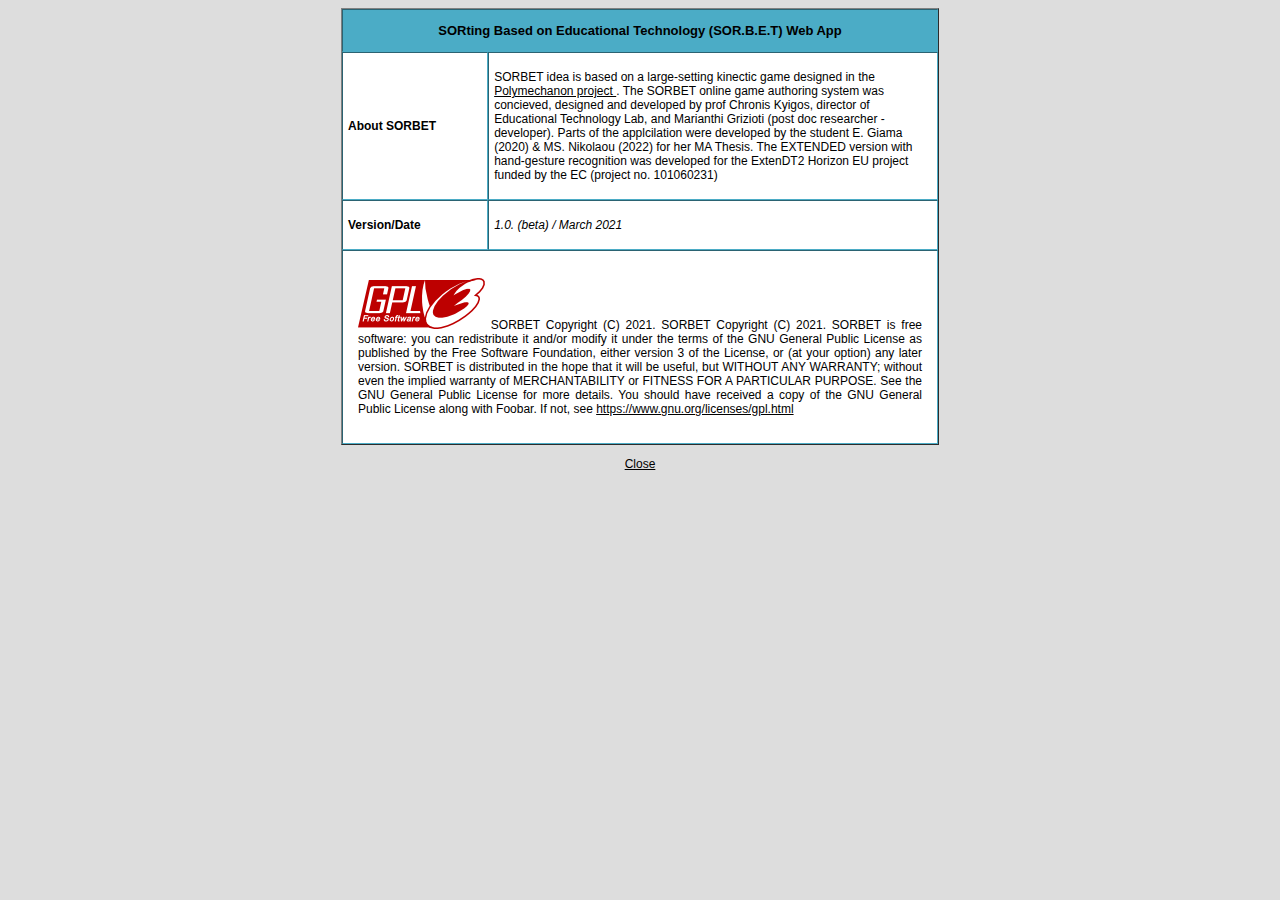
<file: info/info.html>
﻿<!DOCTYPE html PUBLIC "-//W3C//DTD XHTML 1.0 Transitional//EN" "http://www.w3.org/TR/xhtml1/DTD/xhtml1-transitional.dtd">
<html xmlns="http://www.w3.org/1999/xhtml">
<head>
<meta http-equiv="Content-Type" content="text/html; charset=utf-8" />
<title>About SORBET</title>

<style type="text/css">
 @charset "utf-8";
/* CSS Document */

body {
	background-color: #DDD;
	text-align:center;
}
#info {
	position:absolute;
	width:579px;
	height:163px;
	z-index:1;
	left: 11px;
	top: 64px;
	background-color: #FFFFFF;
	text-align: justify;
	padding-left: 10px;
	padding-right: 10px;
	margin-top:10px;
	margin-bottom:10px;

}

body,td,th {
	font-family: Verdana, Geneva, sans-serif;
	font-size: 12px;
	text-align: justify;
	border-color: #4BACC6;
	background-color: #DDD;
}


.ptitle {
	font-weight: bold;
}
#header{
	margin-top:1px;
	margin-bottom:1px;
}

#logo{
	margin-top:10px;
	margin-bottom:10px;
}
#cc{
	margin-right:7px;
}

.infoTxt {
	text-align: center;
	width:578px;
	padding:10px;
	background-color: #FFF;
	font-size: 12px;
}

.tableTitle {
	text-align: center;
	background-color: #4BACC6;
	font-size: 13px;

}
.tableInfo {
	text-align: left;
	background-color: #FFF;
	padding:5px;
	font-size: 12px;
}
.tableFooter {
	text-align: justify;
	background-color: #FFF;
	padding:15px;
	font-size: 12px;
}
a {
	color: #000;
	text-decoration: underline;
}

  </style>

</head>


<body>

<div align="center">

<table  width="598" border="1" cellpadding="0" cellspacing="0">
  <tr>
    <td  colspan="2" class="tableTitle"><p><strong>SORting Based on Educational Technology (SOR.B.E.T) Web App</strong></p></td>
  </tr>
  <tr>
    <td width="140"  class="tableInfo"><p><strong>About SORBET </strong><strong></strong></p>
    </td>
    <td width="472"  class="tableInfo">
     <p>
       SORBET idea is based on a large-setting kinectic game designed in the  <a href scr="https://www.youtube.com/watch?v=d8AJwADKd90&ab_channel=ManolisKoutlis">Polymechanon project </a>.
       The SORBET online game authoring system was concieved, designed and developed by prof Chronis Kyigos, director of Educational Technology Lab, and Marianthi Grizioti (post doc researcher - developer).
       Parts of the applcilation were developed by the student E. Giama (2020) & MS. Nikolaou (2022) for her MA Thesis.
	   The EXTENDED version with hand-gesture recognition was developed for the ExtenDT2 Horizon EU project funded by the EC (project no. 101060231) 
     </p>
	</td>
  </tr>
  <tr>
    <td width="140" class="tableInfo"><p><strong>Version/Date</strong></p></td>
    <td width="472" class="tableInfo"><p><em> 1.0. (beta) / March 2021</em></p></td>
  </tr>
  <tr>
    <td  colspan="2"  class="tableFooter">
      <p>
      <img src ="images/gnu.png"> </img> SORBET Copyright (C) 2021.

      SORBET Copyright (C) 2021.
      SORBET is free software: you can redistribute it and/or modify
      it under the terms of the GNU General Public License as published by
      the Free Software Foundation, either version 3 of the License, or
      (at your option) any later version.

      SORBET is distributed in the hope that it will be useful,
      but WITHOUT ANY WARRANTY; without even the implied warranty of
      MERCHANTABILITY or FITNESS FOR A PARTICULAR PURPOSE.  See the
      GNU General Public License for more details.

      You should have received a copy of the GNU General Public License
      along with Foobar.  If not, see <a href = "https://www.gnu.org/licenses/gpl.html" target="blank"> https://www.gnu.org/licenses/gpl.html </a>
    </p>
    </td>
  </tr>
</table>
<p><a href="javascript:window.close();">Close</a></p>
</div>
</body>
</html>
</file>
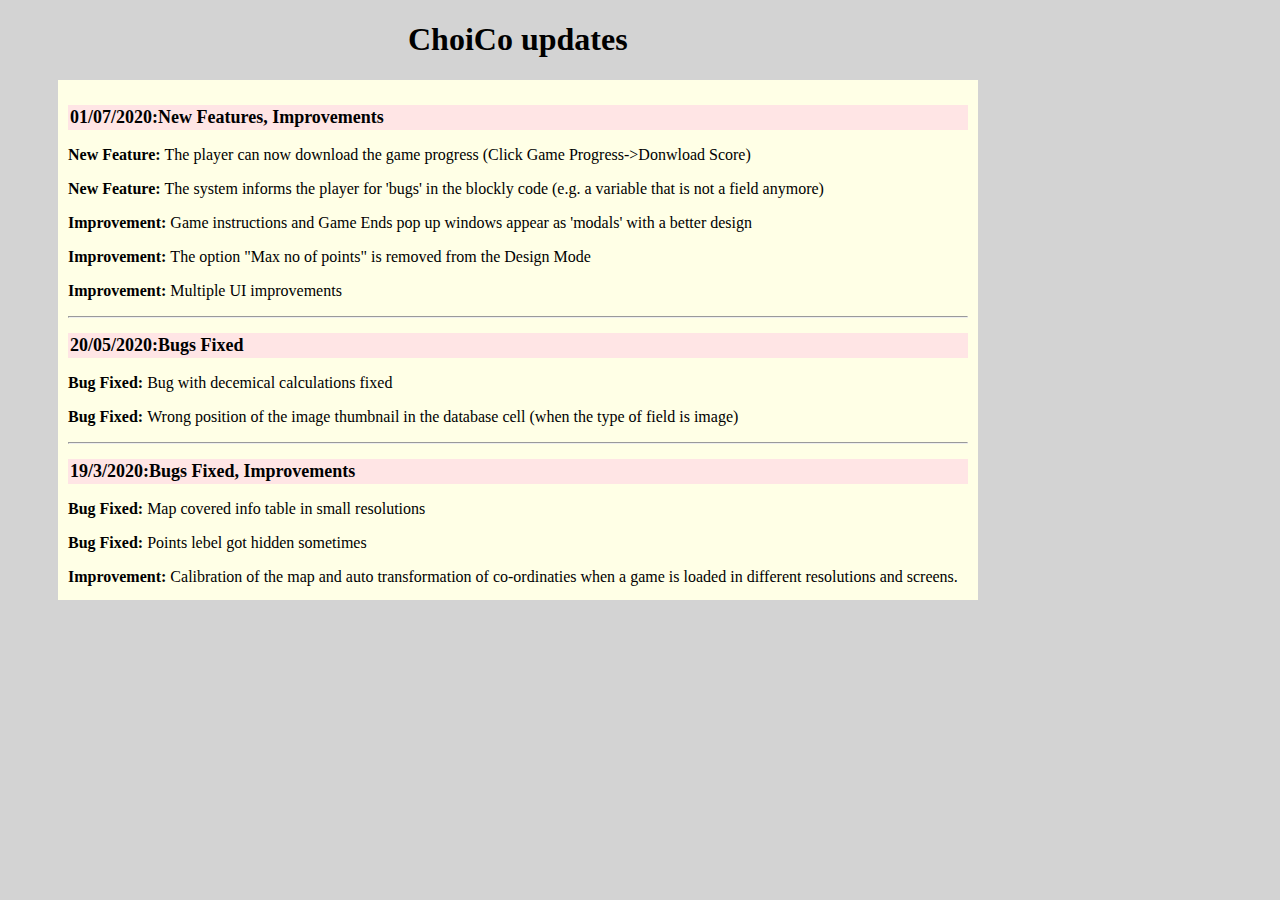
<file: info/updates.html>
<!DOCTYPE html PUBLIC "-//W3C//DTD XHTML 1.0 Transitional//EN" "http://www.w3.org/TR/xhtml1/DTD/xhtml1-transitional.dtd">
<html xmlns="http://www.w3.org/1999/xhtml">
<head>
<meta http-equiv="Content-Type" content="text/html; charset=utf-8" />
<title>What's new</title>

</head>
<h1 > ChoiCo updates
</h1>
<body>
  <div class="container">
    <div >
      <h2> 01/07/2020:New Features, Improvements</h2>
      <p> <strong> New Feature: </strong> The player can now download the game progress (Click Game Progress->Donwload Score)</p>
      <p> <strong> New Feature: </strong> The system informs the player for 'bugs' in the blockly code (e.g. a variable that is not a field anymore)</p>
      <p> <strong> Improvement: </strong> Game instructions and Game Ends pop up windows appear as 'modals' with a better design</p>
      <p> <strong> Improvement: </strong> The option "Max no of points" is removed from the Design Mode</p>
      <p> <strong> Improvement: </strong> Multiple UI improvements</p>

    </div>
    <hr/>
    <div >
      <h2> 20/05/2020:Bugs Fixed</h2>
      <p> <strong> Bug Fixed: </strong> Bug with decemical calculations fixed </p>
      <p> <strong> Bug Fixed: </strong> Wrong position of the image thumbnail in the database cell (when the type of field is image)</p>

    </div>
    <hr/>
    <div >
      <h2> 19/3/2020:Bugs Fixed, Improvements </h2>
      <p> <strong> Bug Fixed: </strong> Map covered info table in small resolutions </p>
      <p> <strong> Bug Fixed: </strong> Points lebel got hidden sometimes</p>
      <p> <strong> Improvement: </strong> Calibration of the map and auto transformation of co-ordinaties when a game is loaded in different resolutions and screens. </p>
      <p> <strong> Improvement: </strong>Css improvments; Larger map, smaller sidebars, larger point info table</p>

    </div>
    <hr/>
  <div  >
    <div >
      <h2> 07/11/2019: Bugs fixed, improvements </h2>
      <p> <strong> Bug Fixed: </strong> Field value was lost after changing field type from 'formula' to 'number' Bug when changing type from 'formula' to 'image' </p>
      <p> <strong> Bug Fixed: </strong> Game didn't work if popup messages included the character " </p>
      <p> <strong> Improvement: </strong> Games Updated </p>
    </div>
    <hr/>
  <div  >
    <h2> 04/05/2019: Bugs fixed </h2>
    <p> <strong> Bug Fixed: </strong> User could remove Main Layer under some circumstances (designMode.js)</p>
    <p> <strong> Improvement: </strong> Spaces in variable names are now automatically replaced with underscore (_). Special characters are automatically removed. </p>
  </div>
  <hr />
  <div  >
    <h2> 16/04/2019: Bugs fixed </h2>
    <p> <strong> Bug Fixed: </strong> When loading a game that uses 'Image' parameter type, the database didn't displayed the images (datatable.js)</p>
    <p> <strong> Bug Fixed: </strong> Bug when reading the 'setDummy' option while playing (playMode.js) </p>
  </div>
  <hr />
  <div  >
    <h2> 25/03/2019: Bugs fixed, improvements </h2>
    <p> <strong> Bug Fixed: </strong> When I added a new database entry, it created a 'number' cell in a 'formula' type column. (datatable.js) </p>
    <p> <strong> Bug Fixed: </strong> Commands 'setBackgroundTo' didn't work correctly for layers other than Main. (blocks.js, map.js) </p>
    <p> <strong> Improvement: </strong> Map calibration for different resolutions and pixel ratios. (map.js, styles.js, initialize.js, playmode.js) </p>
    <p> <strong> Improvement: </strong> Smaller pin icons on map (map.js) </p>
    <p> <strong> Improvement: </strong> New sound options for the command "play sound" (blocks.js) </p>
  </div>
  <hr />
  <div >
    <h2> 27/02/2019: New features, bugs fixed, improvements </h2>
    <p> <strong> New feature: </strong> Database columns can now be moved right or left. (datatable.js) </p>
    <p> <strong> New feature: </strong> Database columns can now be shorted. (datatable.js) </p>
    <p> <strong> Bug Fixed: </strong> After loading a game that uses 'random' formula in database, the numeric value after 'to' in the random formula was missing. (designMode.js)</p>
  </div>
  </div>
</body>
<style>
body {background-color: lightgrey;font-family: consolas; }
h2   {font-size: 18px; color: black; background-color:	#ffe5e5; text-decoration: none; padding: 2px;}
h1   {margin-left: 400px;}
p    {color: black; background-color: #ffffe6; font-family: consolas;}
div {background-color: #ffffe6;}
.container {width: 900px; height: 500px; overflow-y: scroll; margin-left: 50px; padding: 10px;}

</style>

</html>
</file>
